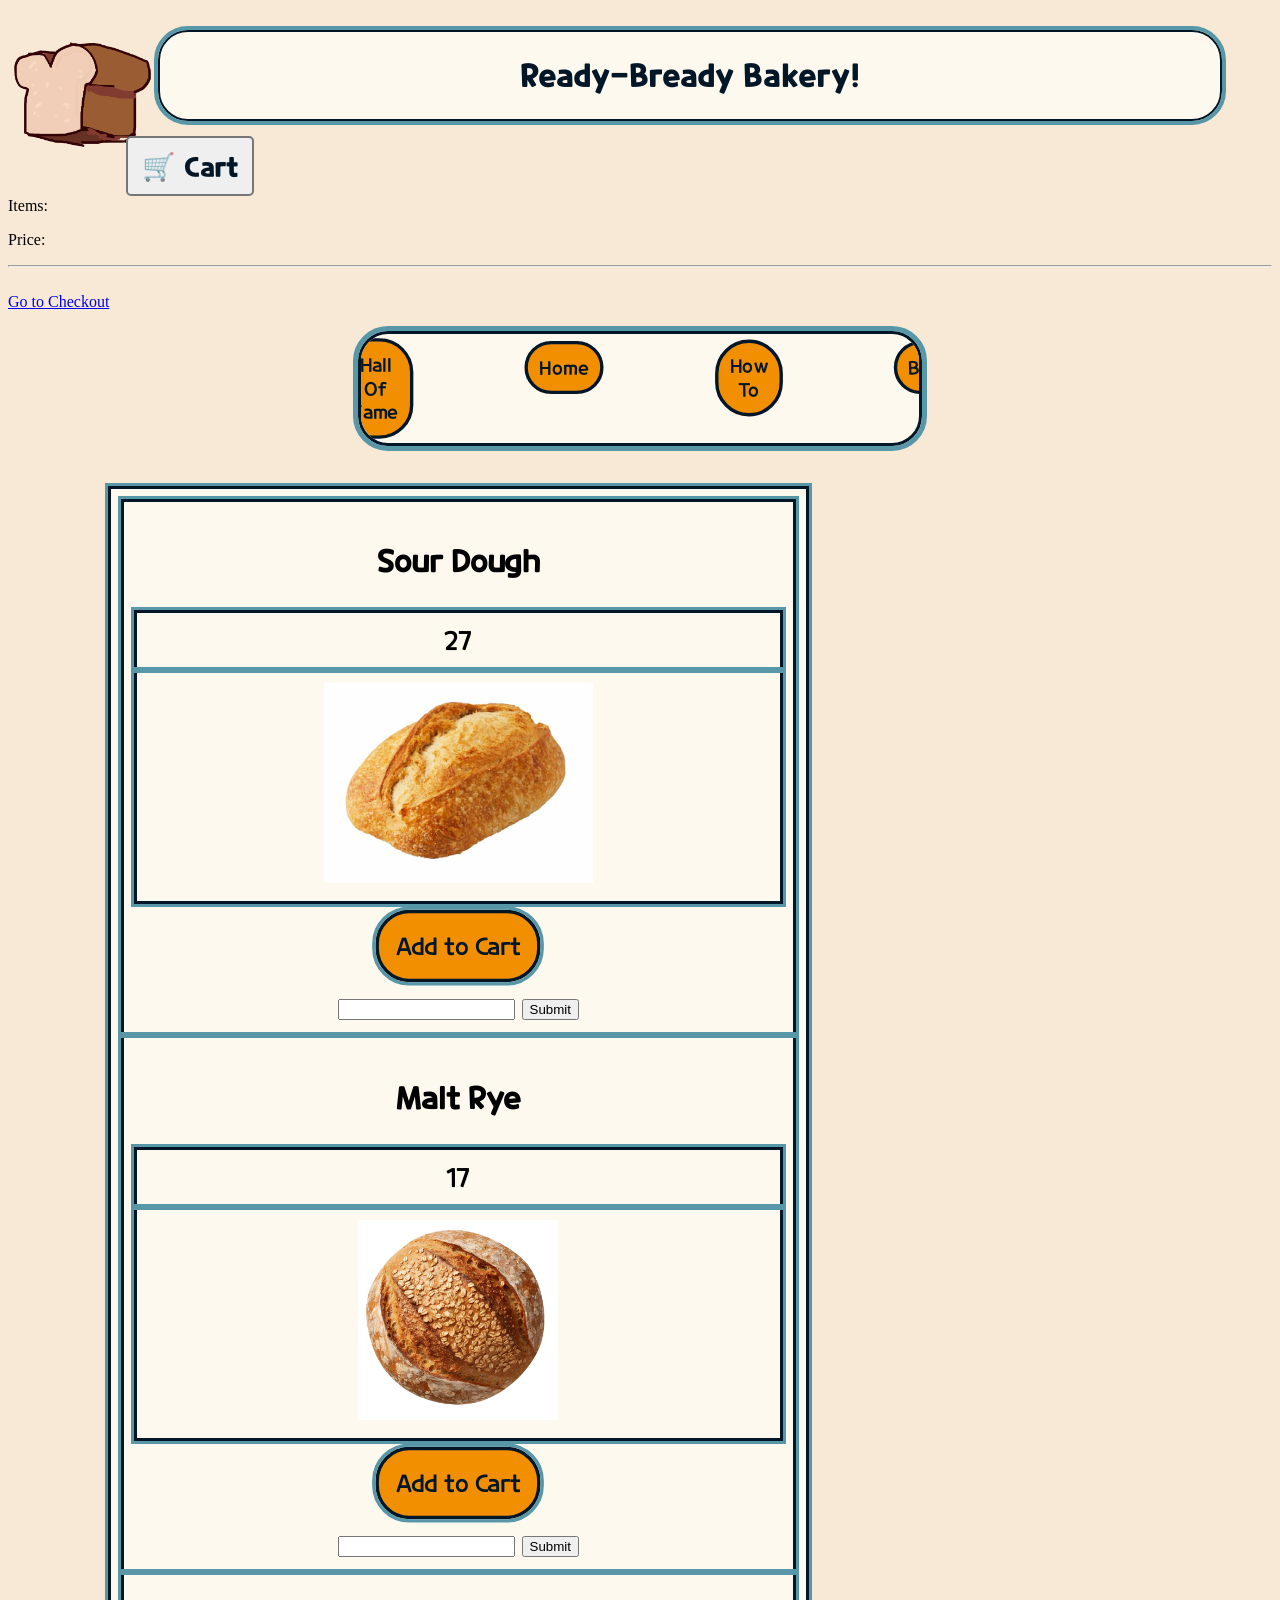
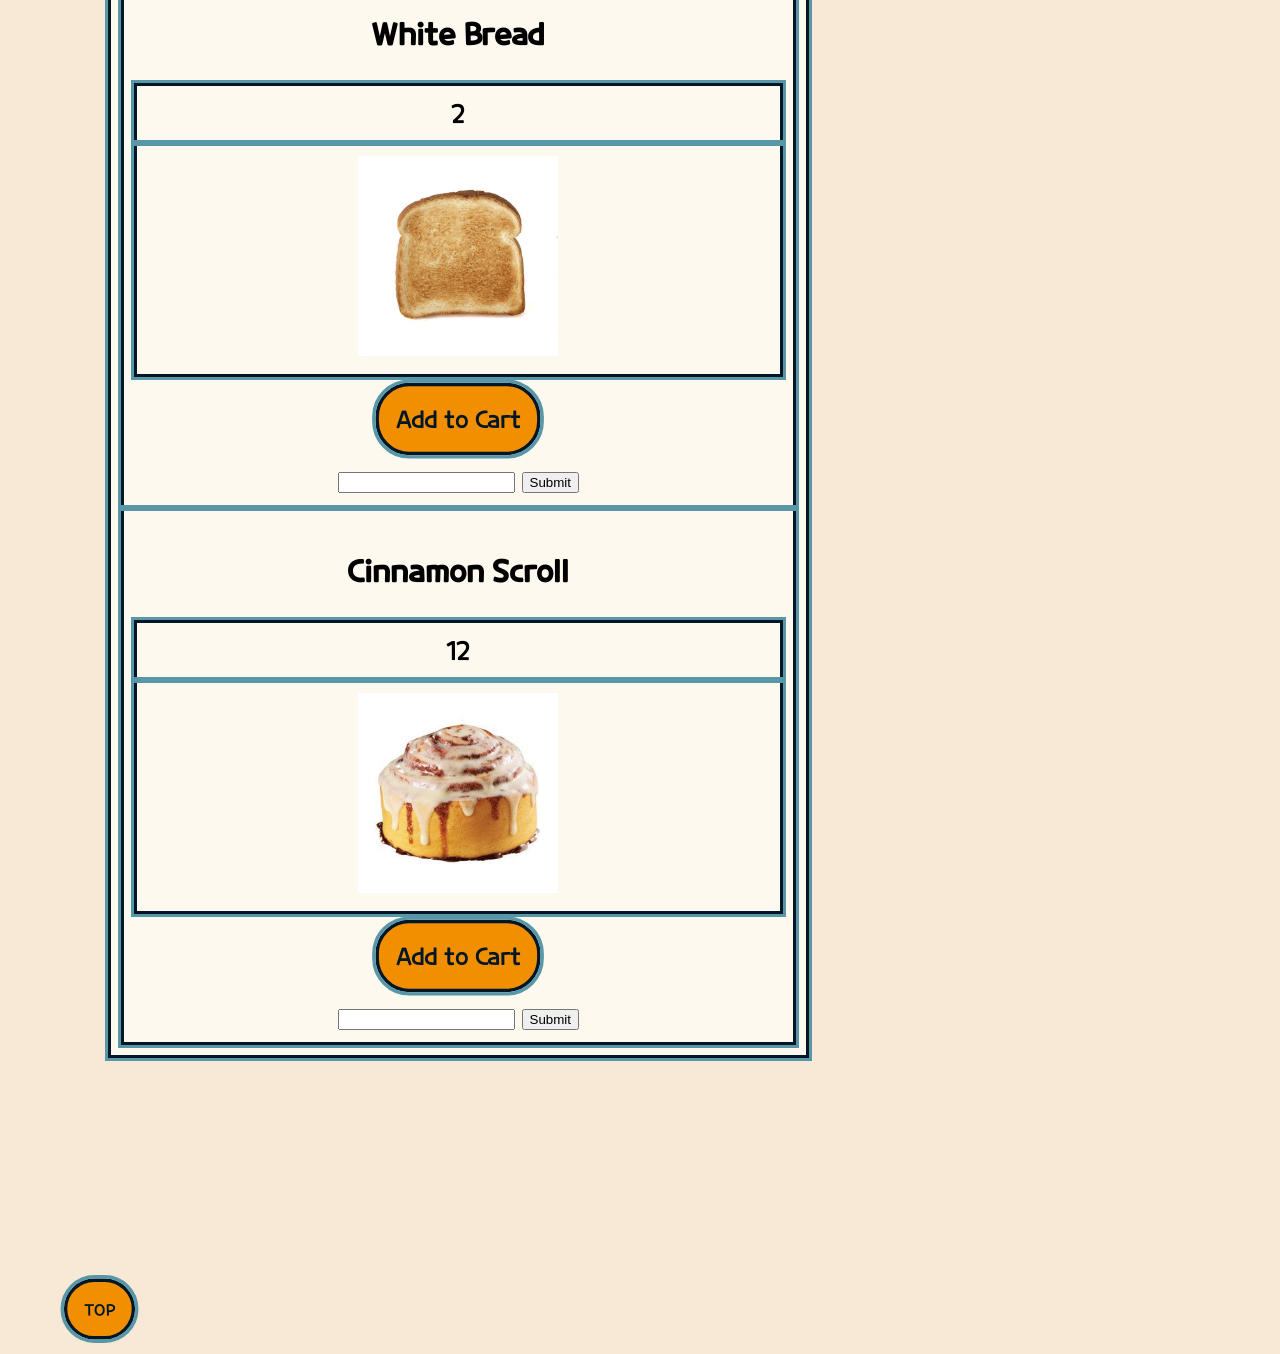
<file: index.html>
<!DOCTYPE html>
<html>

<head>
    <title>Ready-Bready Bakery</title>
    <link rel="stylesheet" href="index.css">
</head>

<body>




    <!--header-->

    <header>

        <div class="logo">
            <img src="Images/bread_T.png" alt="logo_1">
        </div>

        <div class="pg_tlt">
            <h1>Ready-Bready Bakery!</h1>
        </div>
        <!--pasted-->
        <div  class="cart-container" id="cart-container">
            <!-- The main button/icon visible to everyone -->
            <button class="cart-button">🛒 Cart</button>

            <!-- The hidden dropdown box -->
            <div class="cart-dropdown">


                 <p>Items:</p>
                 <div id="itemList">

                   

                 </div>
                 
                  <p>Price:</p>
                <div id="cart">


                </div>
                <hr>

                <div id="bugZone"> </div>
                
                <a href="purchase.html" class="checkout-btn"><br>Go to Checkout</a>
            </div>
        </div>


    </header>
    <!--nav bar-->
    <nav>
        <div class="nav">
            <ul>
                <li> <a class="active" href="HallOfFame.html"> Hall Of Fame </a></li>
                <li><a href="home.html"> Home </a></li>
                <li><a href="tut.html"> How To </a></li>
                <li><a href="index.html"> Bakery </a></li>
            </ul>
        </div>
    </nav>


    <!--main -->
    <main>
        <div class="container">


            <!--The different kinds of breads-->
            <div id="products"></div>
          
          
            <script src="script.js"></script>


        </div>


        </div>
    </main>

    <!--footer-->
    <footer>
        <!--Bg elements-->
        <div class="bg">
            <p>
                <br>
                <br>
                <br>
                <br>
            </p>
        </div>
    </footer>


    <button onclick="TOP_FUNCTION()" id="top_button" title="GotoTop"> TOP </button>






</body>

</html>
</file>
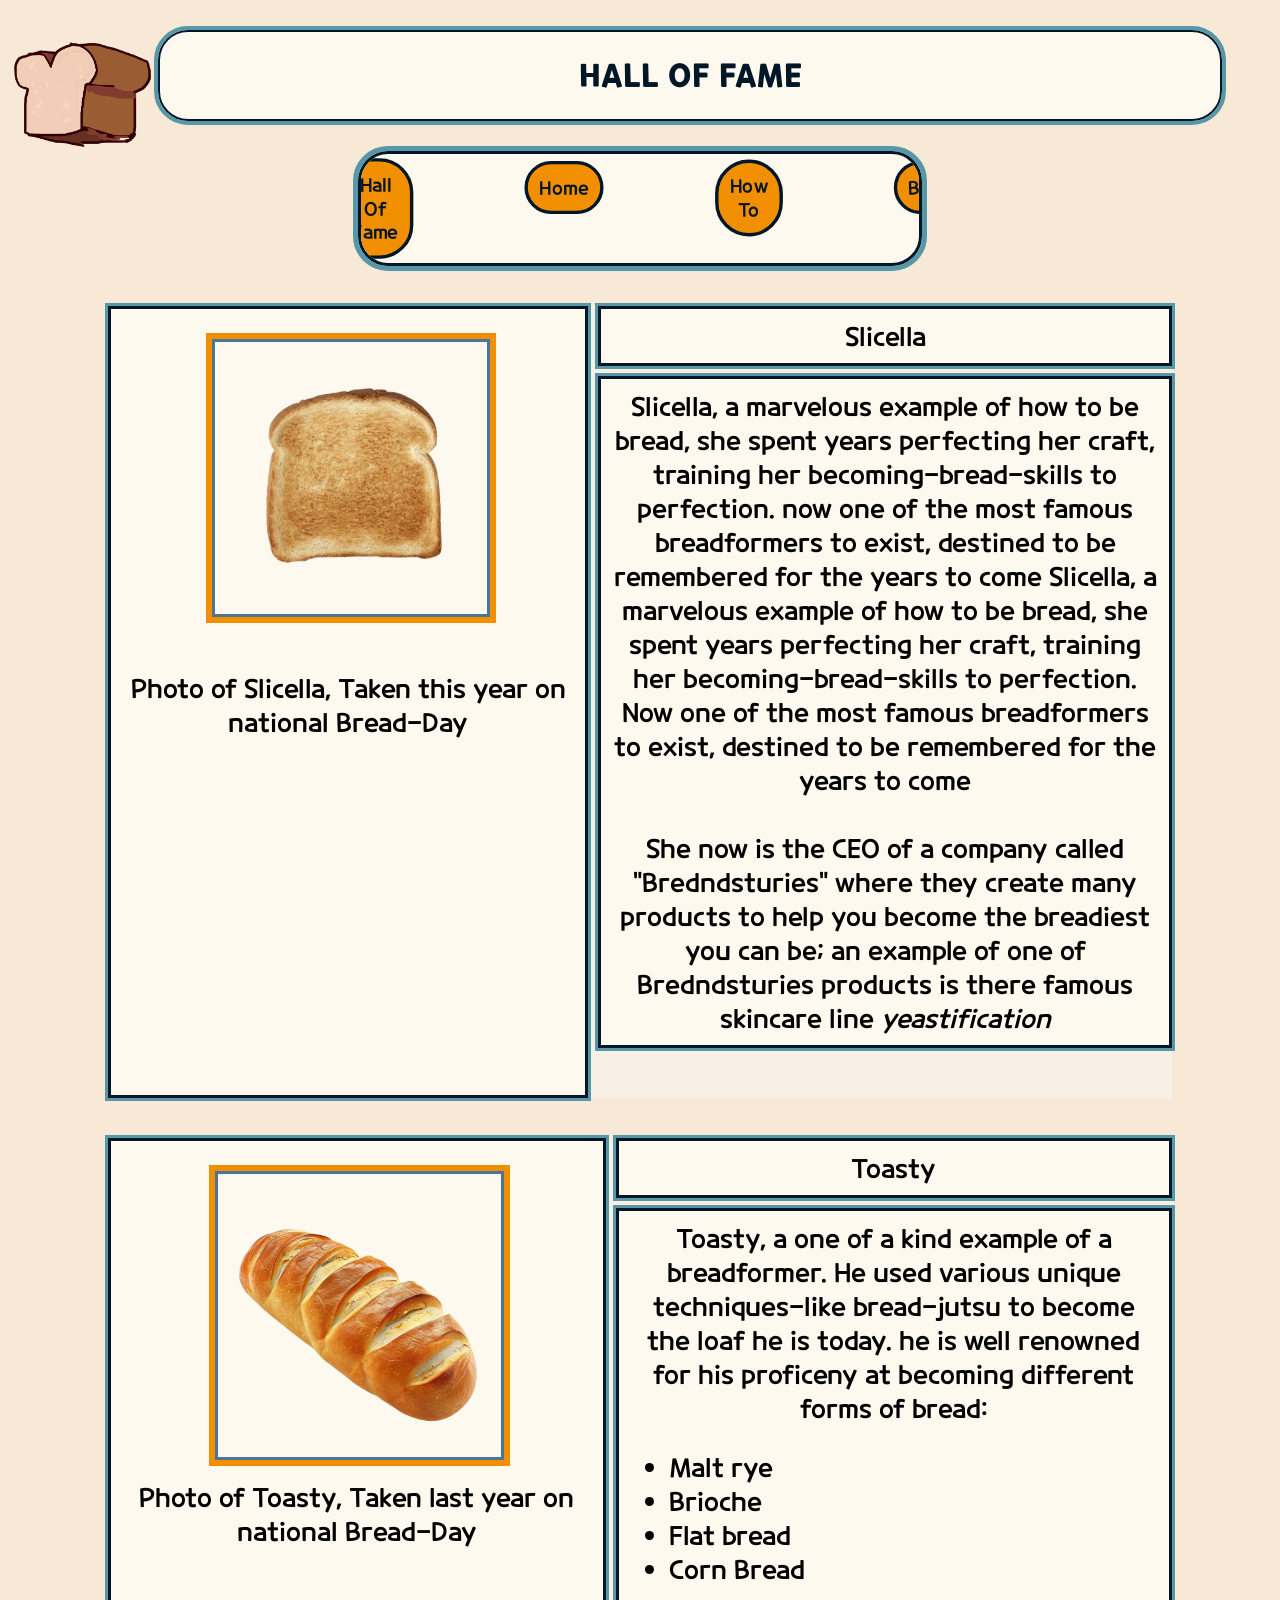
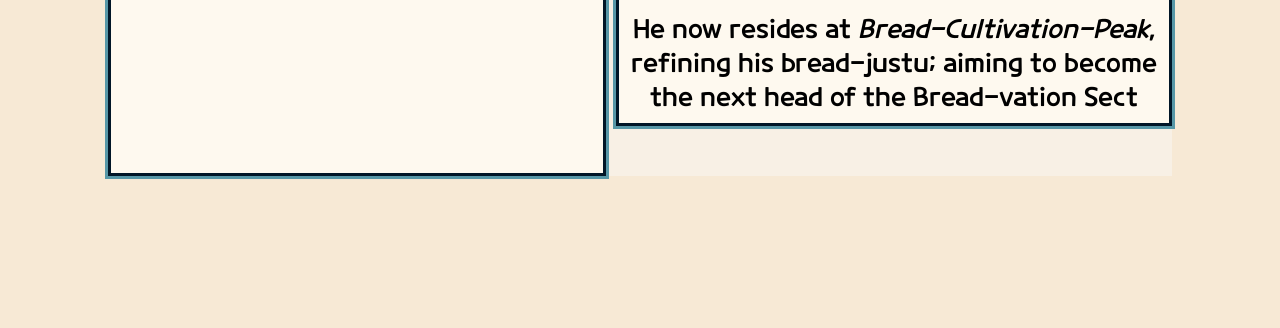
<file: HallOfFame.html>
<!DOCTYPE html>

<html lang="en">

    <head>
        <title>How To Be Bread</title>
        <link rel="stylesheet" href="HOF.css">
        <link rel="icon" type="image/x-icon" href="Images/bread_T.png">
    </head>

    <body>

<!--Scripts-->
    <script>
       
    </script>

<!--header-->

        <header>
            
             <div class="logo"  >
                  <img src="Images/bread_T.png" alt="logo_1">  
             </div>   

             <div class="pg_tlt">
                   <h1>HALL OF FAME</h1> 
             </div>

        

        </header>
<!--nav bar-->
        <nav>
            <div class="nav">
                <ul>
                    <li> <a class="active" href="HallOfFame.html"> Hall Of Fame </a></li> 
                    <li><a href="home.html"> Home </a></li> 
                     <li><a href="tut.html"> How To </a></li>  
                       <li><a href="index.html"> Bakery </a></li>
                </ul>
            </div>
        </nav>
<!--main -->
        <main>
            <!--slicella-->
            <div class="container">
                <div class="box_1"> <img src="Images/slicella.png" alt="slicealla">
                <br>
                Photo of Slicella, Taken this year on national Bread-Day
            </div>
                <div class="box_2">Slicella</div>
                <div class="box_3">Slicella, a marvelous example of how to be bread, she spent years perfecting her craft, training her becoming-bread-skills to perfection. now one of the most famous breadformers to exist, destined to be remembered for the years to come Slicella, a marvelous example of how to be bread, she spent years perfecting her craft, training her becoming-bread-skills to perfection. Now one of the most famous breadformers to exist, destined to be remembered for the years to come<br><br> She now is the CEO of a company called "Bredndsturies" where they create many products to help you become the breadiest you can be; an example of one of Bredndsturies products is there famous skincare line <i>yeastification</i></div>
               
            </div>

             <!--toasty-->
            <div class="container">
                <div class="box_1"> <img src="Images/toasty.png" alt="toasty" > Photo of Toasty, Taken last year on national Bread-Day</div>
                <div class="box_2">Toasty</div>
                <div class="box_3">Toasty, a one of a kind example of a breadformer. He used various unique techniques-like bread-jutsu to become the loaf he is today. he is well renowned for his proficeny at becoming different forms of bread: 
                   <!--list in paragraph -->
                    <ul class="breadlist">
                        <li>Malt rye</li>
                        <li>Brioche</li>
                        <li>Flat bread</li>
                        <li>Corn Bread</li>
                    </ul>
                    He now resides at <i>Bread-Cultivation-Peak</i>, refining his bread-justu; aiming to become the next head of the Bread-vation Sect
                </div>
               

        </main>
<!--footer-->
        <footer>
    <!--Bg elements-->
            <div class="bg">
                 <p>
                    <br>
                    <br>
                    <br>
                    <br>
                </p>
            </div>
        </footer>


       

      
    </body>
</html>
</file>
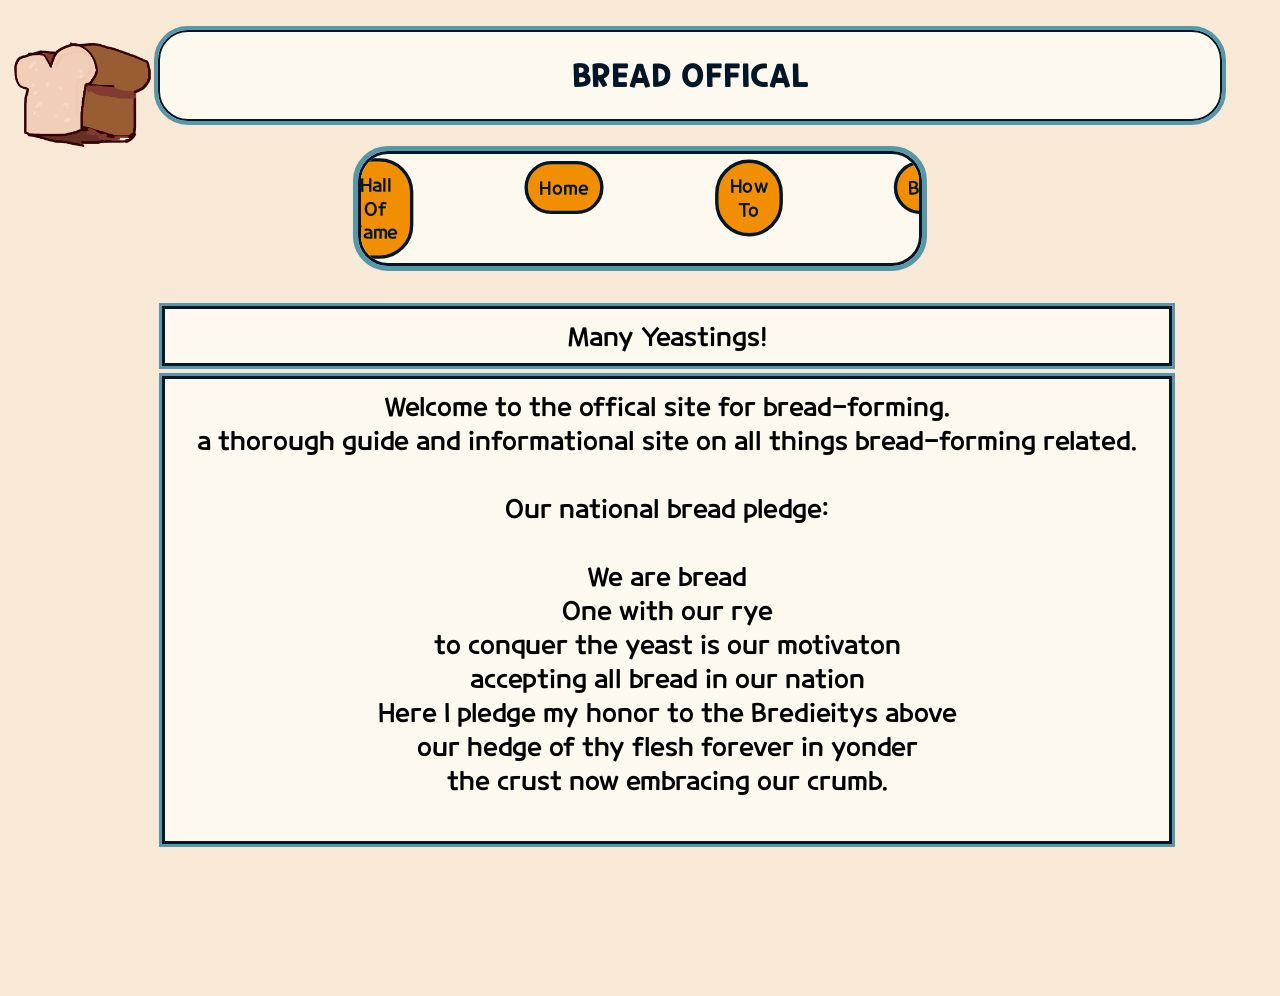
<file: home.html>
<!DOCTYPE html>

<html lang="en">

<head>
    <title>How To Be Bread</title>
    <link rel="stylesheet" href="home.css">
    <link rel="icon" type="image/x-icon" href="Images/bread_T.png">
</head>

<body>

    <!--Scripts-->
    <script>

    </script>

    <!--header-->

    <header>

        <div class="logo">
            <img src="Images/bread_T.png" alt="logo_1">
        </div>

        <div class="pg_tlt">
            <h1>BREAD OFFICAL</h1>
        </div>



    </header>
    <!--nav bar-->
    <nav>
        <div class="nav">
            <ul>
                <li> <a class="active" href="HallOfFame.html"> Hall Of Fame </a></li>
                <li><a href="home.html"> Home </a></li>
                <li><a href="tut.html"> How To </a></li>
                <li><a href="index.html"> Bakery </a></li>

            </ul>
        </div>
    </nav>
    <!--main -->
    <main>
        <div class="container">

            <div class="box_2">Many Yeastings!</div>
            <div class="box_3">Welcome to the offical site for bread-forming.<br> a thorough guide and informational
                site on all things bread-forming related.
                <br>
                <br>
                Our national bread pledge:
                <br>
                <br>
                We are bread<br> One with our rye <br>to conquer the yeast is our motivaton<br> accepting all bread in
                our nation<br> Here I pledge my honor to the Bredieitys above<br> our hedge of thy flesh forever in
                yonder<br> the crust now embracing our crumb. <br><br>

            </div>


        </div>
    </main>
    <!--footer-->
    <footer>
        <!--Bg elements-->
        <div class="bg">
            <p>
                <br>
                <br>
                <br>
                <br>
            </p>
        </div>
    </footer>





</body>

</html>
</file>
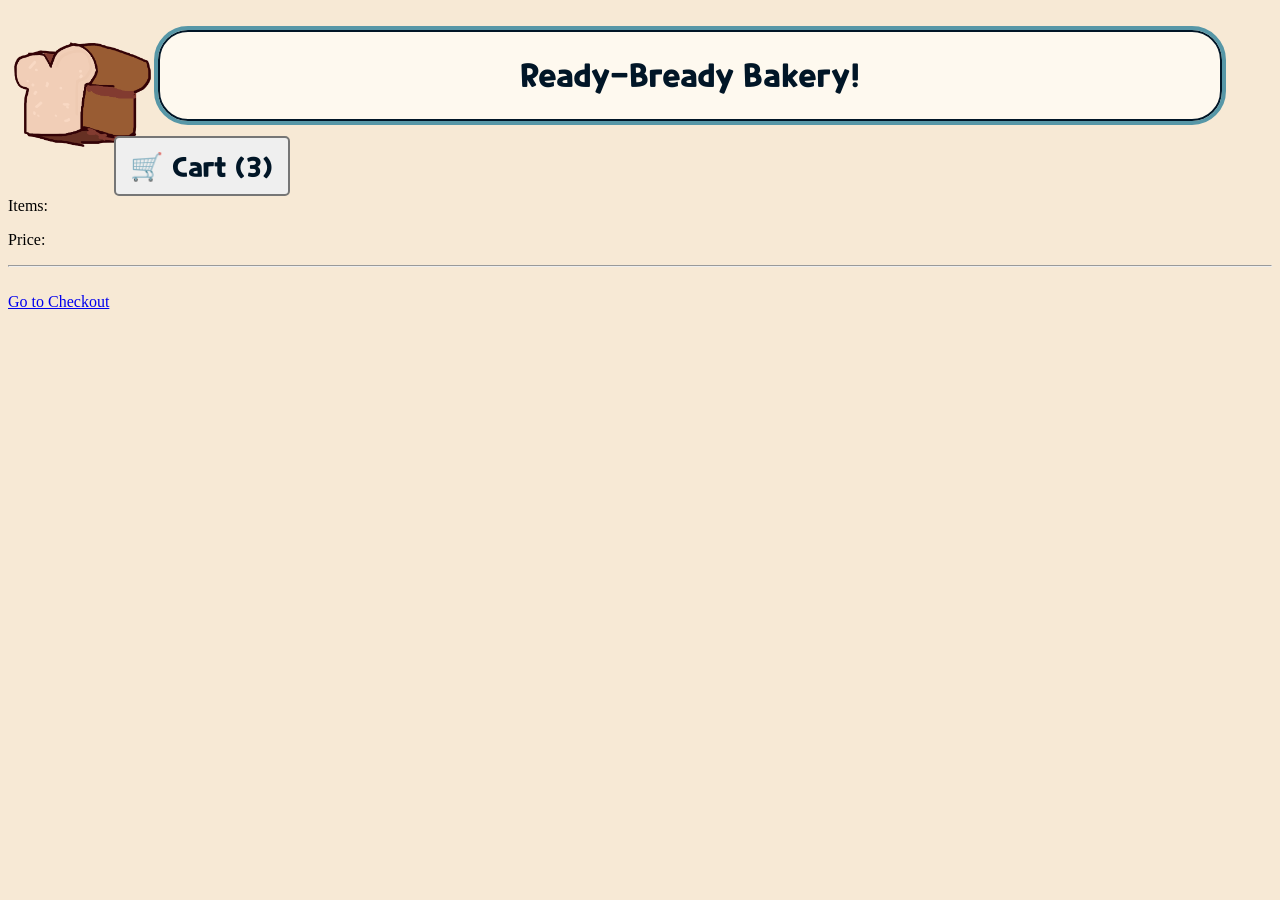
<file: purchase.html>
<!DOCTYPE html>
<html>

<head>
    <title>Ready-Bready Bakery</title>
    <link rel="stylesheet" href="index.css">
</head>

<body>




    <!--header-->

    <header>

        <div class="logo">
            <img src="Images/bread_T.png" alt="logo_1">
        </div>

        <div class="pg_tlt">
            <h1>Ready-Bready Bakery!</h1>
        </div>
        <!--pasted-->
        <div class="cart-container">
            <!-- The main button/icon visible to everyone -->
            <button class="cart-button">🛒 Cart (3)</button>

            <!-- The hidden dropdown box -->
            <div class="cart-dropdown">
                 <p>Items:</p>
                 <div id="itemList"></div>
                  <p>Price:</p>
                <div id="cart"></div>
                <hr>
                <a href="purchase.html" class="checkout-btn"><br>Go to Checkout</a>
            </div>
        </div>


    </header>
    <!--nav bar-->
   

    <!--main -->
    <main>
       


        </div>
    </main>

    <!--footer-->
    <footer>
        <!--Bg elements-->
        <div class="bg">
            <p>
                <br>
                <br>
                <br>
                <br>
            </p>
        </div>
    </footer>


    





</body>

</html>
</file>
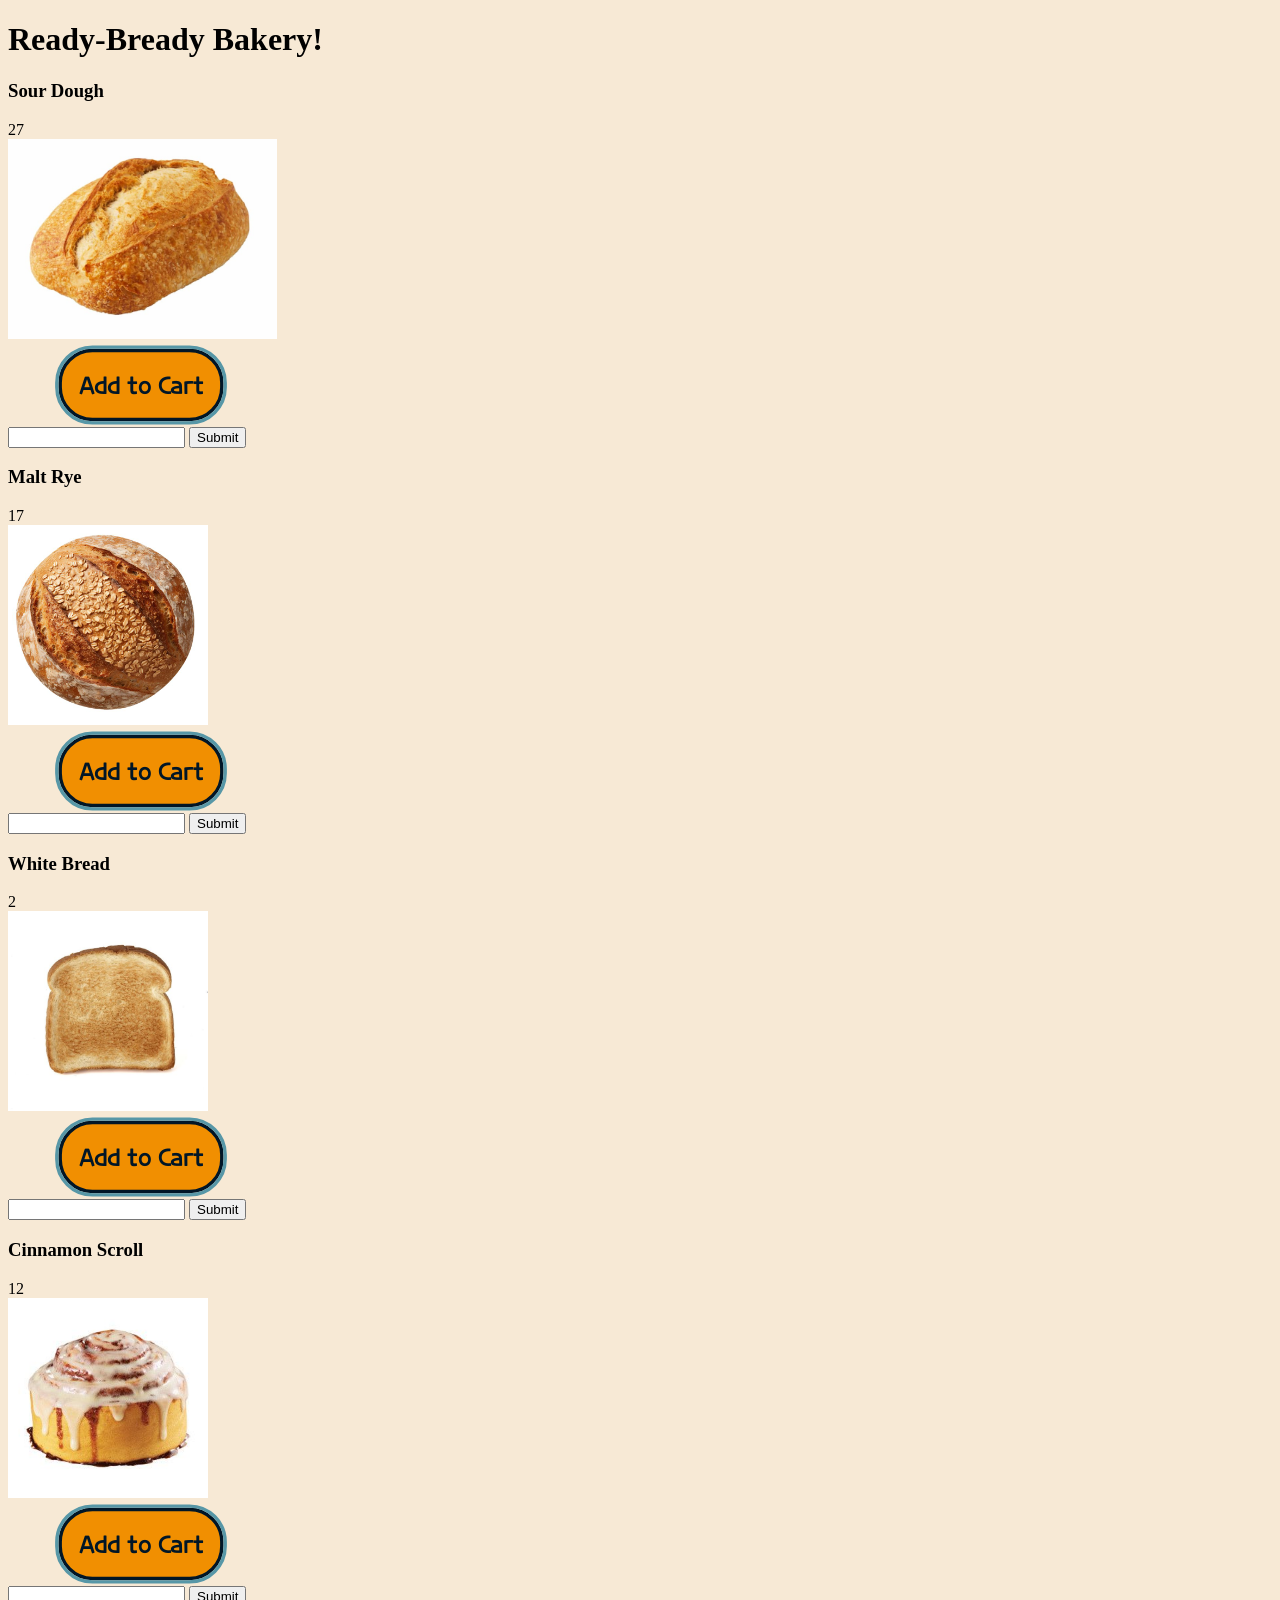
<file: store.html>
<!DOCTYPE html>
<html>

<head>
    <title>Ready-Bready Bakery</title>
    <link rel="stylesheet" href="index.css">
</head>

<body>

    <h1>Ready-Bready Bakery!</h1>

    <div id="breadListings"> </div>

    <div id="products"></div>

    <div id="cart"></div>

    <script src="script.js"></script>

</body>

</html>
</file>
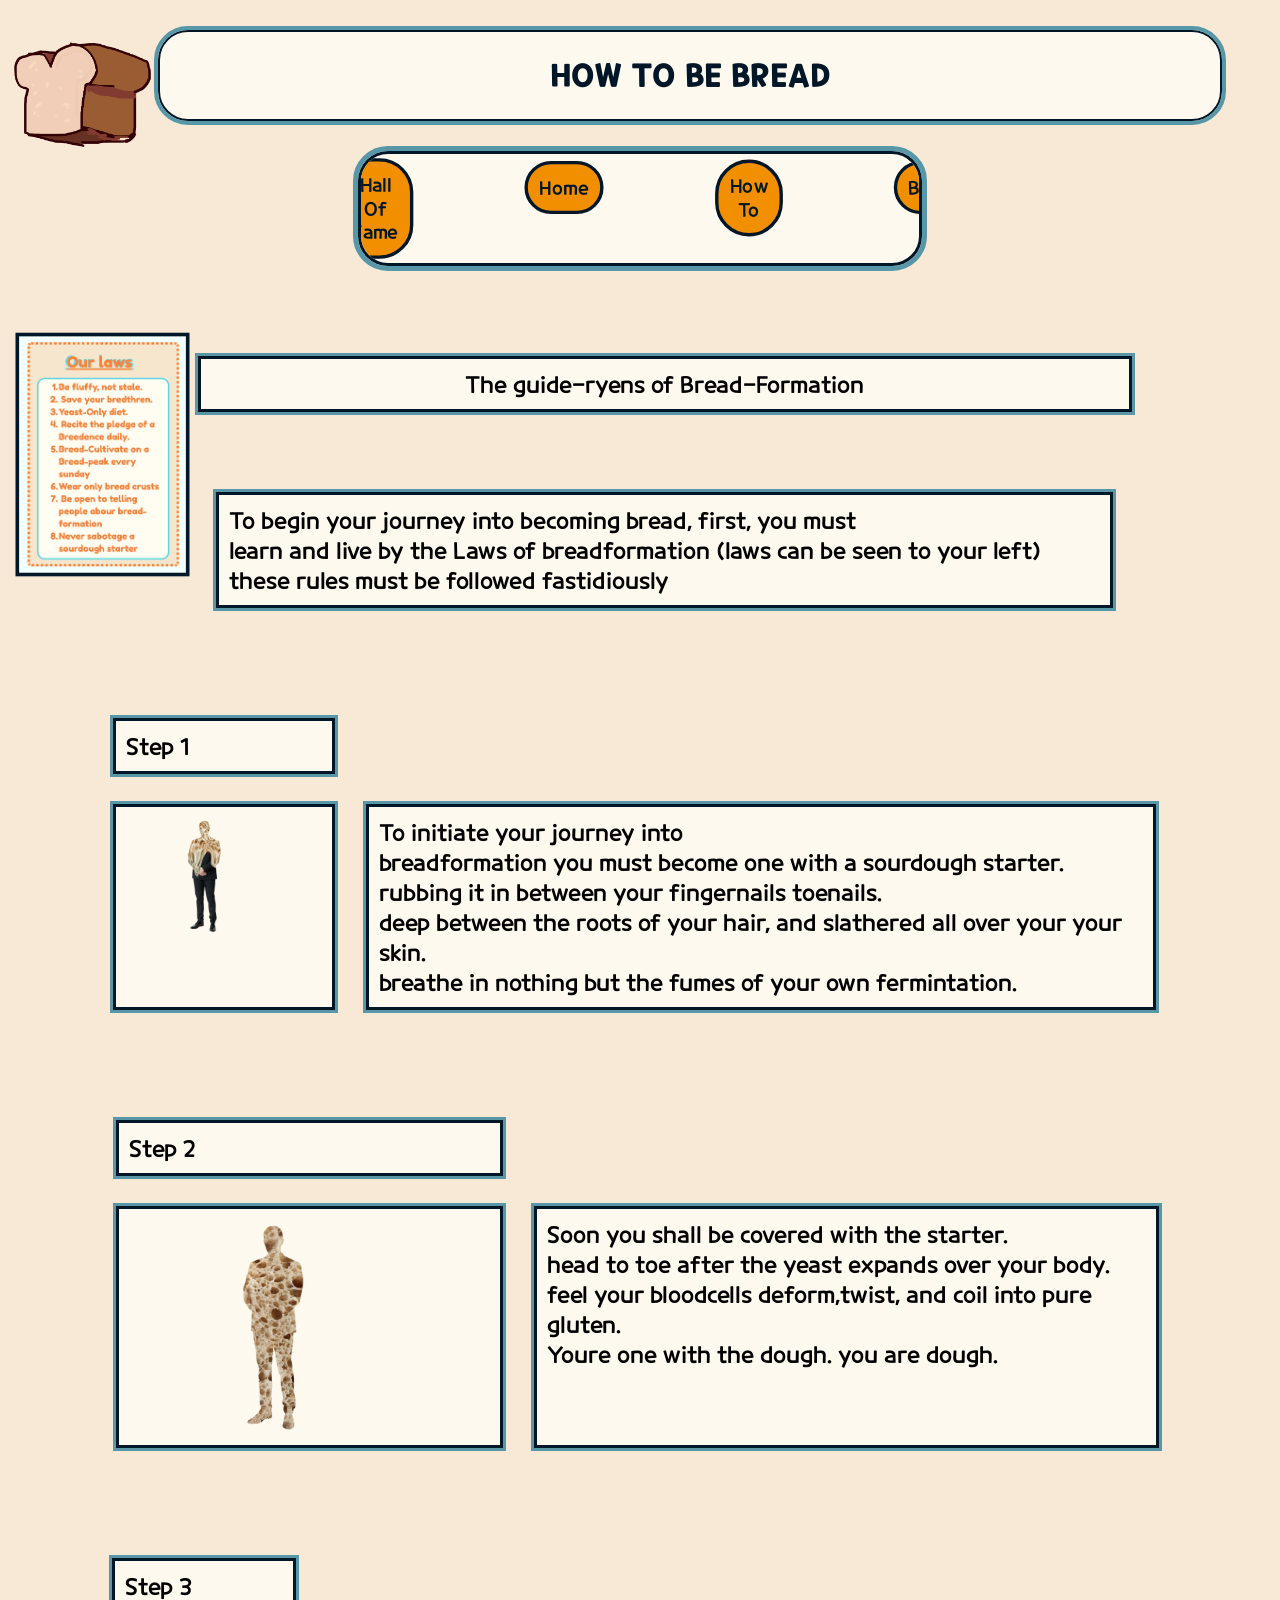
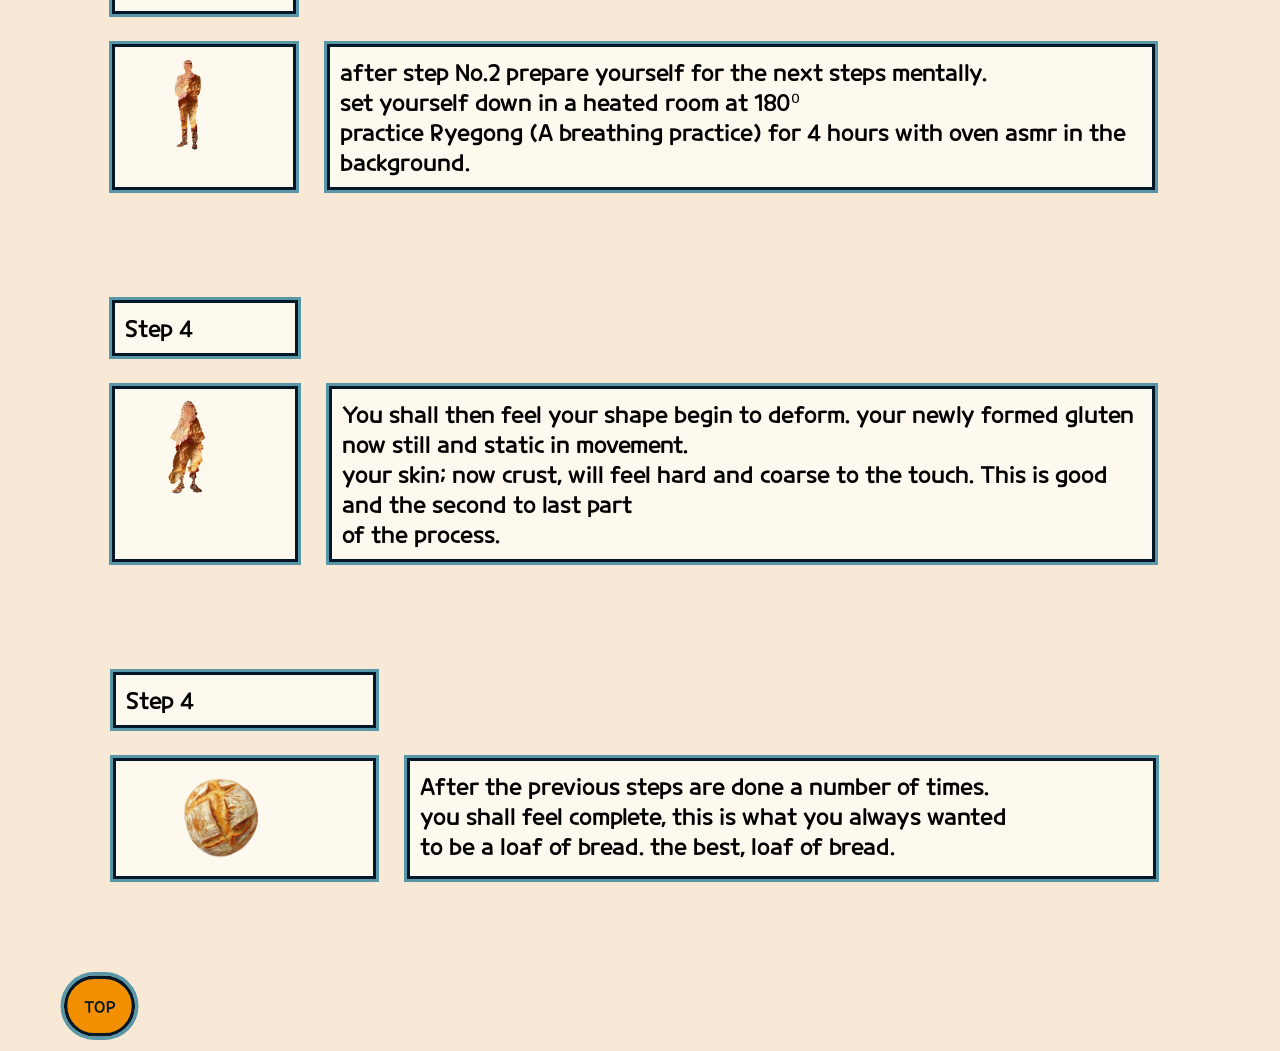
<file: tut.html>
<!DOCTYPE html>

<html lang="en">

<head>
    <title>How To Be Bread</title>
    <link rel="stylesheet" href="tut.css">
    <link rel="icon" type="image/x-icon" href="Images/bread_T.png">
</head>

<body>

    <!--Scripts-->
    <script>

    </script>

    <!--header-->

    <header>

        <div class="logo">
            <img src="Images/bread_T.png" alt="logo_1">
        </div>

        <div class="pg_tlt">
            <h1>HOW TO BE BREAD</h1>
        </div>



    </header>
    <!--nav bar-->
    <nav>
        <div class="nav">
            <ul>
                <li> <a class="active" href="HallOfFame.html"> Hall Of Fame </a></li>
                <li><a href="home.html"> Home </a></li>
                <li><a href="tut.html"> How To</a></li>
                <li><a href="index.html"> Bakery </a></li>
            </ul>
        </div>
    </nav>
    <!--main -->
    <main>
        <a href="Images/OurMottos.png"><img src="Images/OurMottos.png" alt="motto" id="mottos"> </a>

        <div class="container">
            <div class="box_1"> The guide-ryens of Bread-Formation </div>
            <div class="box_2">To begin your journey into becoming bread, first, you must<br>
                learn and live by the Laws of breadformation (laws can be seen to your left)
                these rules must be followed fastidiously </div>

        </div>


        <div class="container">
            <div class="box_3">Step 1 </div>
            <div class="box_2"> <img src="Images/stage1.png" alt="bred"> </div>
            <div class="box_4"> To initiate your journey into
                <br>breadformation you must become one with a sourdough starter. <br>
                rubbing it in between your fingernails toenails. <br>
                deep between the roots of your hair, and slathered all over your your skin. <br>
                breathe in nothing but the fumes of your own fermintation.
            </div>
        </div>

        <div class="container">
            <div class="box_3">Step 2 </div>
            <div class="box_2"> <img src="Images/stage2.png" alt="bred"> </div>
            <div class="box_4"> Soon you shall be covered with the starter.<br>
                head to toe after the yeast expands over your body. <br>
                feel your bloodcells deform,twist, and coil into pure gluten. <br>
                Youre one with the dough. you are dough.

            </div>
        </div>

        <div class="container">
            <div class="box_3">Step 3 </div>
            <div class="box_2"> <img src="Images/stage3.png" alt="bred"> </div>
            <div class="box_4"> after step No.2 prepare yourself for the next steps mentally.<br>
                set yourself down in a heated room at 180⁰<br> practice Ryegong (A breathing practice)
                for 4 hours with oven asmr in the background.<br>

            </div>
        </div>

        <div class="container">
            <div class="box_3">Step 4 </div>
            <div class="box_2"> <img src="Images/stage4.png" alt="bred"> </div>
            <div class="box_4"> You shall then feel your shape begin to deform. your newly formed gluten <br>
                now still and static in movement.<br>
                your skin; now crust, will feel hard and coarse to the touch. This is good and the second to last part
                <br>
                of the process. </div>
        </div>

        <div class="container">
            <div class="box_3">Step 4 </div>
            <div class="box_2"> <img src="Images/sourbro.png" alt="bro"> </div>
            <div class="box_4"> After the previous steps are done a number of times. <br> you shall feel complete, this
                is what you always wanted<br>
                to be a loaf of bread. the best, loaf of bread. </div>
        </div>
    </main>
    <!--footer-->
    <footer>

        <!--to the top button scripts.s-->
        <script>
            function top_function() {
                console.log("clicked");
                document.body.scrollTop = 0;
                document.documentElement.scrollTop = 0;
            }
        </script>

        <button onclick="top_function()" id="top_button" title="GotoTop"> TOP </button>





        <!--Bg elements-->



    </footer>





</body>

</html>
</file>
<file: index.css>
/*web fonts */

@font-face {
    font-family: CRK_REG;
    src: url(Fonts/CookieRunFont_TTF/CookieRun_Regular.ttf);
}

@font-face {
    font-family: CRK_BOL;
    src: url(Fonts/CookieRunFont_TTF/CookieRun_Bold.ttf);
}

/* Responsive*/


/*body*/
body {
    background-color: #f7e9d5;
}

/*header*/
.pg_tlt {
    display: flex;
    justify-content: center;
    background-color: #fef9ef;
    color: #011627;
    font-family: CRK_BOL;
    border: 2px solid #011627;
    border-radius: 30px;
    margin: 30px 50px;
    outline: #5797a7 solid 4px;
}

.logo {
    float: left;
    display: flex;
    width: auto;
    height: 150px;;
    justify-content: left;
    size: 20px;
}

.itemList



/*Pasted code 

/* Parent wrapper must have relative positioning ...why???*/
.cart-container {
    position: relative;
    display: flex;
    
}

.cart-container button {
    color: #011627;
    font-family: CRK_BOL;
    transform: scale(2);
    height:30px
    
}

/* Base style for the hidden cart preview */


/* Trigger visibility when parent container is hovered */
.cart-container:hover .cart-dropdown {
    opacity: 1;
    visibility: visible;
    transform: translateY(0);
}



/*nav*/

.nav ul {
    display: flex;
    justify-content: center;
    background-color: #fef9ef;
    overflow: hidden;
    font-family: CRK_REG;
    margin: 20px 350px;
    border: solid #011627;
    outline: #5797a7 solid 5px;
    border-radius: 30px;
    list-style-type: none;

}



.nav li a {
    display: flex;
    justify-content: center;
    float: center;
    background-color: #F18f01;
    margin: 10px 60px;
    border: solid #011627;
    border-radius: 30px;
    text-decoration: none;
    color: #011627;
    text-align: center;
    padding: 10px;
    transform: scale(1.13);
    transition: transform 0.3s ease-in-out, background-color 0.2s ease-in-out;
}

/*nav anim*/
.nav li a:hover {
    background-color: rgb(255, 221, 198);
    transform: scale(1.1);

}

/*bg elements*/
.bg {
    display: flex;
    justify-content: right;
    margin-left: 1750px;
    background-image: url('Images/bread_T.png');
    background-repeat: no-repeat;
    background-size: cover;
}


/*grid*/
.container {
    display: grid;
    grid-template-columns: auto auto;
    grid-template-rows: auto auto auto auto auto auto auto auto;
    padding: 70 px;
    gap: 10px;
    margin: 40px 100px;
    /* 0 at start means no top or bottom*/
}


.container div {
    padding: 10px;
    background-color: #fef9ef;
    text-align: center;
    font-size: 25px;
    border: 3px solid #011627;
    font-family: CRK_REG;
    text-align: center;
    outline: #5797a7 solid 3px;
}

.box_1 {
    grid-column-start: 0;
    grid-column-end: 0;
    grid-row-start: 0;
    grid-row-end: 0;
}

.box_2 {
    grid-column-start: 0;
    grid-column-end: 0;
    grid-row-start: 0;
    grid-row-end: 0;
}

.box_3 {
    gap: 10px;
    grid-column-start: 0;
    grid-column-end: 0;
    grid-row-start: 0;
    grid-row-end: 0;
}




#top_button {
    font-family: CRK_REG;
    text-align: center;
    background-color: #F18f01;
    margin: 10px 60px;
    border: solid #011627;
    outline: solid #5797a7;
    border-radius: 30px;
    cursor: pointer;
    color: #011627;
    padding: 15px;
    transform: scale(1.13);
    transition: transform 0.3s ease-in-out, background-color 0.2s ease-in-out;
}

#top_button:hover {
    background-color: rgb(255, 221, 198);
    transform: scale(1.1);
}
</file>
<file: HOF.css>
/*web fonts */

    @font-face{
        font-family:CRK_REG;
        src:url(Fonts/CookieRunFont_TTF/CookieRun_Regular.ttf);
    }

    @font-face{
        font-family:CRK_BOL;
        src:url(Fonts/CookieRunFont_TTF/CookieRun_Bold.ttf);
    }
/* Responsive*/ 
      

/*body*/
    body{
        background-color: #f7e9d5;
    }

/*header*/
    .pg_tlt {
    display:flex;
    justify-content: center;
    background-color: #fef9ef;
    color: #011627;
    font-family: CRK_BOL;
    border:2px solid #011627;
    border-radius: 30px;
    margin: 30px 50px;
    outline:#5797a7 solid 4px;
    }

    .logo{
       float:left;
       display: flex;
       width:auto ;
       height: 150px; ;
       justify-content: left;
       size:20px;
    }

/*nav*/
    
    .nav ul{
        display: flex;
        justify-content: center;
        background-color: #fef9ef;
        overflow: hidden;
        font-family: CRK_REG;
        margin: 20px 350px;
        border: solid #011627;
        outline:#5797a7 solid 5px;
        border-radius: 30px;
        list-style-type: none;
       
    }

    .nav li a{
        display: flex;
        justify-content: center;
        float:center;
        background-color: #F18f01;
        margin: 10px 60px;
        border: solid #011627;
        border-radius: 30px;
        text-decoration: none;
        color:#011627;
        text-align: center;
        padding:10px;
        transform: scale(1.13);
        transition: transform 0.3s ease-in-out, background-color 0.2s ease-in-out;
    }

    /*nav anim*/
      .nav li a:hover{
      background-color: rgb(255, 221, 198);
      transform: scale(1.1);
       
    }

/*bg elements*/
    .bg{
        display:flex;
        justify-content:right ;
        margin-left: 1750px;
        background-image: url('Images/bread_T.png');
        background-repeat: no-repeat;
        background-size: cover;
    }
/*HOF bred list*/
    .container div ul{
        text-align: left;
    }

/*grid*/
    .container {
    display: grid;
    grid-template-columns: auto auto ;
    grid-template-rows: auto auto auto auto auto auto auto auto;
    background-color: #f8f0e5;
    padding: 70 px;
    gap:10px;
    margin:40px 100px; /* 0 at start means no top or bottom*/
    }


    .container div{
    padding: 10px;
    background-color: #fef9ef;
    text-align :center;
    font-size: 25px;
    border:3px solid #011627;
    font-family: CRK_REG;
    text-align: center;
    outline:#5797a7 solid 3px;
    }

/*change image ratiosss to match later*/
    .container img{
    display: flex;
    justify-content: left;
    margin: 20px 20%;
    max-width: 60%;
    height: auto;
    border:3px solid #487599;
    outline:#F18f01 solid 6px;

    }
 
    .box_1{
    grid-column-start: 1;
    grid-column-end: 2;
    grid-row-start: 1;
    grid-row-end: 50 ;
    }

    .box_2{
    grid-column-start: 2;
    grid-column-end: 2;
    grid-row-start: 1;
    grid-row-end:1;
    }

    .box_3{
    gap:10px;
    grid-column-start: 2;
    grid-column-end: 2;
    grid-row-start: 2;
    grid-row-end:45;
    }
</file>
<file: home.css>
/*web fonts */

    @font-face{
        font-family:CRK_REG;
        src:url(Fonts/CookieRunFont_TTF/CookieRun_Regular.ttf);
    }

    @font-face{
        font-family:CRK_BOL;
        src:url(Fonts/CookieRunFont_TTF/CookieRun_Bold.ttf);
    }
/* Responsive*/ 
      

/*body*/
    body{
        background-color: #f7e9d5;
    }

/*header*/
    .pg_tlt {
    display:flex;
    justify-content: center;
    background-color: #fef9ef;
    color: #011627;
    font-family: CRK_BOL;
    border:2px solid #011627;
    border-radius: 30px;
    margin: 30px 50px;
    outline:#5797a7 solid 4px;
    }

    .logo{
       float:left;
       display: flex;
       width:auto ;
       height: 150px; ;
       justify-content: left;
       size:20px;
    }

/*nav*/
    
    .nav ul{
        display: flex;
        justify-content: center;
        background-color: #fef9ef;
        overflow: hidden;
        font-family: CRK_REG;
        margin: 20px 350px;
        border: solid #011627;
        outline:#5797a7 solid 5px;
        border-radius: 30px;
        list-style-type: none;
       
    }

    .nav li a{
        display: flex;
        justify-content: center;
        float:center;
        background-color: #F18f01;
        margin: 10px 60px;
        border: solid #011627;
        border-radius: 30px;
        text-decoration: none;
        color:#011627;
        text-align: center;
        padding:10px;
        transform: scale(1.13);
        transition: transform 0.3s ease-in-out, background-color 0.2s ease-in-out;
    }

    /*nav anim*/
      .nav li a:hover{
      background-color: rgb(255, 221, 198);
      transform: scale(1.1);
       
    }

/*bg elements*/
    .bg{
        display:flex;
        justify-content:right ;
        margin-left: 1750px;
        background-image: url('Images/bread_T.png');
        background-repeat: no-repeat;
        background-size: cover;
    }


/*grid*/
    .container {
    display: grid;
    grid-template-columns: auto auto ;
    grid-template-rows: auto auto auto auto auto auto auto auto;
    
    padding: 70 px;
    gap:10px;
    margin:40px 100px; /* 0 at start means no top or bottom*/
    }


    .container div{
    padding: 10px;
    background-color: #fef9ef;
    text-align :center;
    font-size: 25px;
    border:3px solid #011627;
    font-family: CRK_REG;
    text-align: center;
    outline:#5797a7 solid 3px;
    }

    .box_1{
    grid-column-start: 1;
    grid-column-end: 2;
    grid-row-start: 2;
    grid-row-end: 50 ;
    }

    .box_2{
    grid-column-start: 2;
    grid-column-end: 2;
    grid-row-start: 1;
    grid-row-end:1;
    }

    .box_3{
    gap:10px;
    grid-column-start: 2;
    grid-column-end: 2;
    grid-row-start: 2;
    grid-row-end:45;
    }
</file>
<file: tut.css>
/*web fonts */

@font-face {
    font-family: CRK_REG;
    src: url(Fonts/CookieRunFont_TTF/CookieRun_Regular.ttf);
}

@font-face {
    font-family: CRK_BOL;
    src: url(Fonts/CookieRunFont_TTF/CookieRun_Bold.ttf);
}

/* Responsive*/


/*body*/
body {
    background-color: #f7e9d5;
}

/*header*/
.pg_tlt {
    display: flex;
    justify-content: center;
    background-color: #fef9ef;
    color: #011627;
    font-family: CRK_BOL;
    border: 2px solid #011627;
    border-radius: 30px;
    margin: 30px 50px;
    outline: #5797a7 solid 4px;
}

.logo {
    float: left;
    display: flex;
    width: auto;
    height: 150px;
    ;
    justify-content: left;
    size: 20px;
}

/*nav*/

.nav ul {
    display: flex;
    justify-content: center;
    background-color: #fef9ef;
    overflow: hidden;
    font-family: CRK_REG;
    margin: 20px 350px;
    border: solid #011627;
    outline: #5797a7 solid 5px;
    border-radius: 30px;
    list-style-type: none;

}

.nav li a {
    display: flex;
    justify-content: center;
    float: center;
    background-color: #F18f01;
    margin: 10px 60px;
    border: solid #011627;
    border-radius: 30px;
    text-decoration: none;
    color: #011627;
    text-align: center;
    padding: 10px;
    transform: scale(1.13);
    transition: transform 0.3s ease-in-out, background-color 0.2s ease-in-out;
}

/*nav anim*/
.nav li a:hover {
    background-color: rgb(255, 221, 198);
    transform: scale(1.1);

}

/*bg elements*/
.bg {
    display: flex;
    justify-content: right;
    margin-left: 1750px;
    background-image: url('Images/bread_T.png');
    background-repeat: no-repeat;
    background-size: cover;
}



/*up button*/
#top_button {
    font-family: CRK_REG;
    text-align: center;
    background-color: #F18f01;
    margin: 10px 60px;
    border: solid #011627;
    outline: solid #5797a7;
    border-radius: 30px;
    cursor: pointer;
    color: #011627;
    padding: 15px;
    transform: scale(1.13);
    transition: transform 0.3s ease-in-out, background-color 0.2s ease-in-out;
}

#top_button:hover {
    background-color: rgb(255, 221, 198);
    transform: scale(1.1);
}





/*grid*/
.container {
    display: grid;
    grid-template-columns: auto auto auto auto;
    grid-template-rows: auto auto auto auto auto auto auto;
    padding: 70 px;
    gap: 10px;
    margin: 90px 100px;
    /* 0 at start means no top or bottom*/
}


.container div {
    padding: 10px;
    background-color: #fef9ef;
    text-align: left;
    font-size: 22px;
    border: 3px solid #011627;
    font-family: CRK_REG;
    outline: #5797a7 solid 3px;
}

.container .box_1 {
    text-align: center;
}

.container img {
    display: flex;
    justify-content: left;
    margin: 0 20%;
    max-width: 40%;
    height: auto;
}

#mottos {
    display: flex;
    justify-content: left;
    width: 11%;
    height: auto;
    float: left;
    margin: 0 2%;
    outline: solid #011627;
    transform: scale(120%);
}

.box_1 {

    grid-column-start: 0;
    grid-column-end: 1;
    grid-row-start: 1;
    grid-row-end: 1;
}

.box_2 {
    grid-column-start: 0;
    grid-column-end: 1;
    grid-row-start: 0s;
    grid-row-end: 10;
    margin: 0px 2%;
}


.box_3 {
    text-align: left;
    grid-column-start: 0;
    grid-column-end: 0;
    grid-row-start: 3;
    grid-row-end: 7;
    margin: 0px 2%;
}

.box_4 {
    text-align: left;
    grid-column-start: 1;
    grid-column-end: 7;
    grid-row-start: 9;
    grid-row-end: 10;
    margin: 0px 2%;
}
</file>
